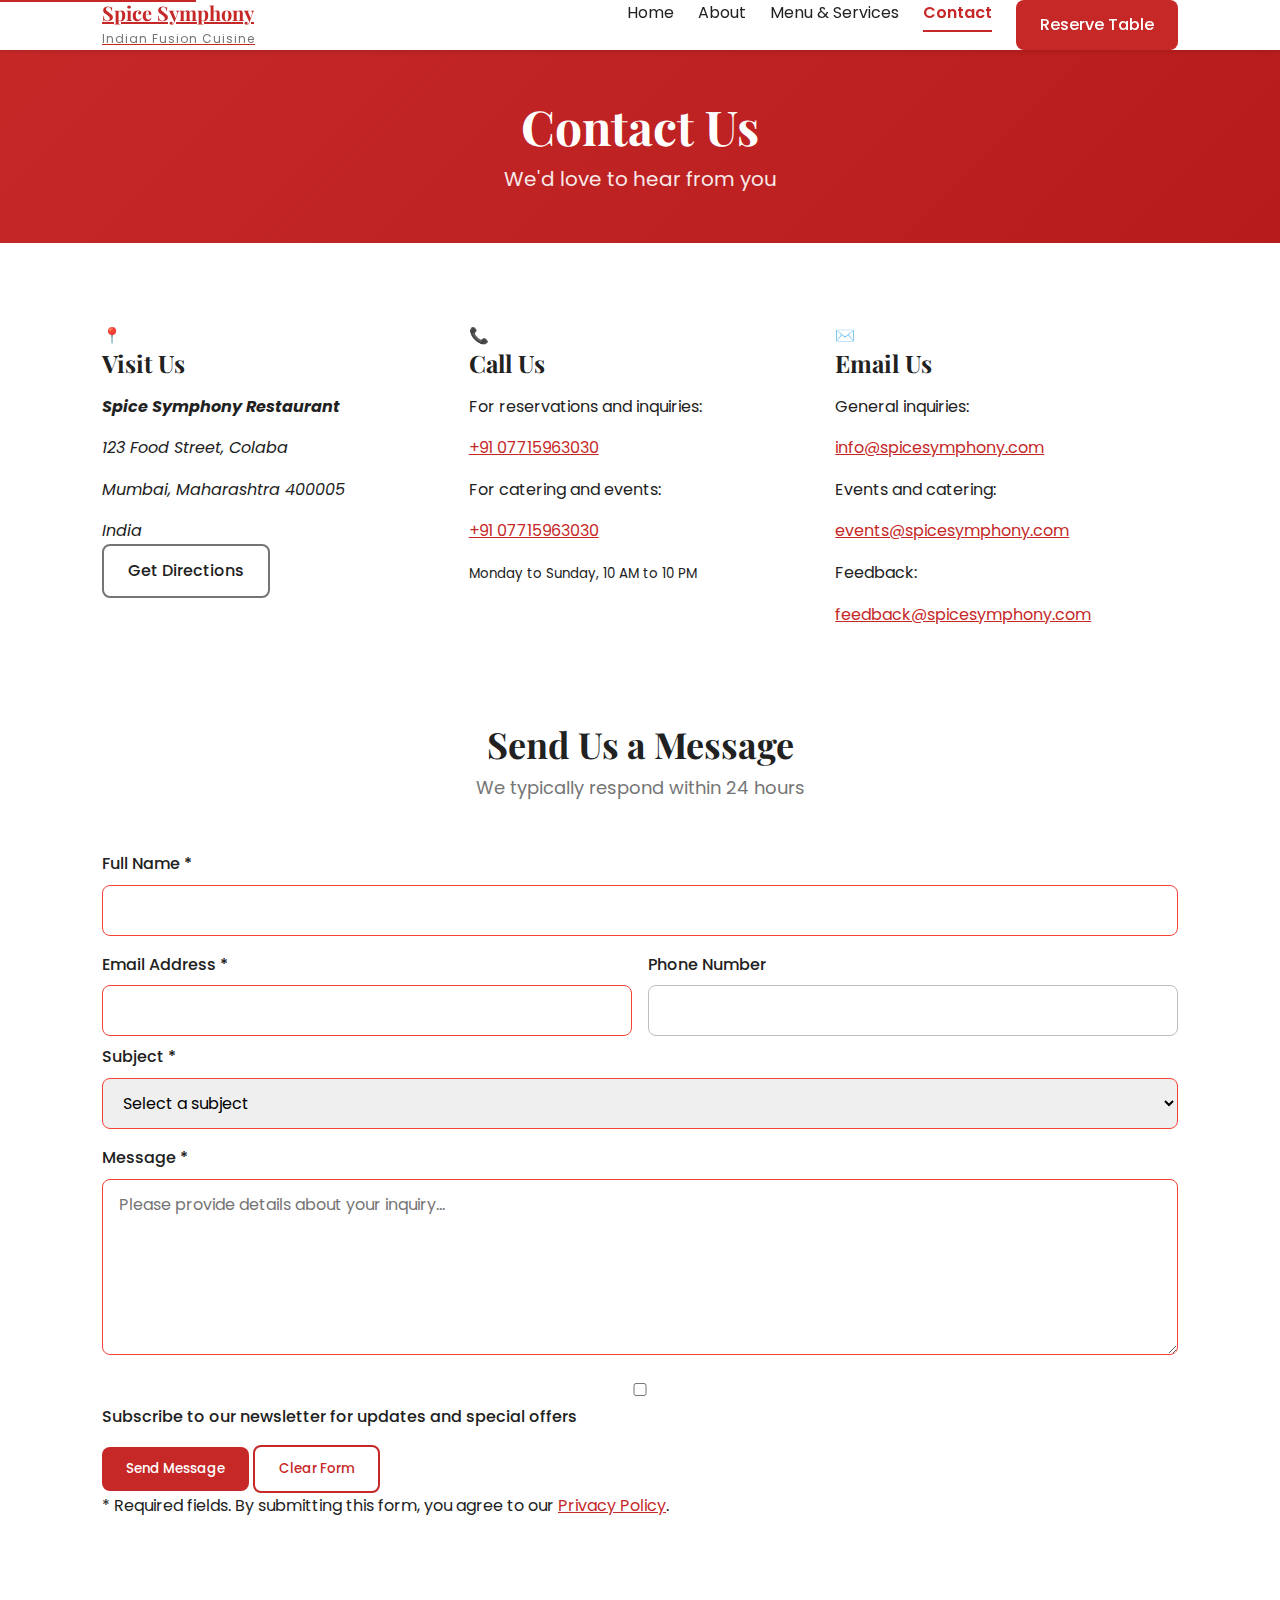
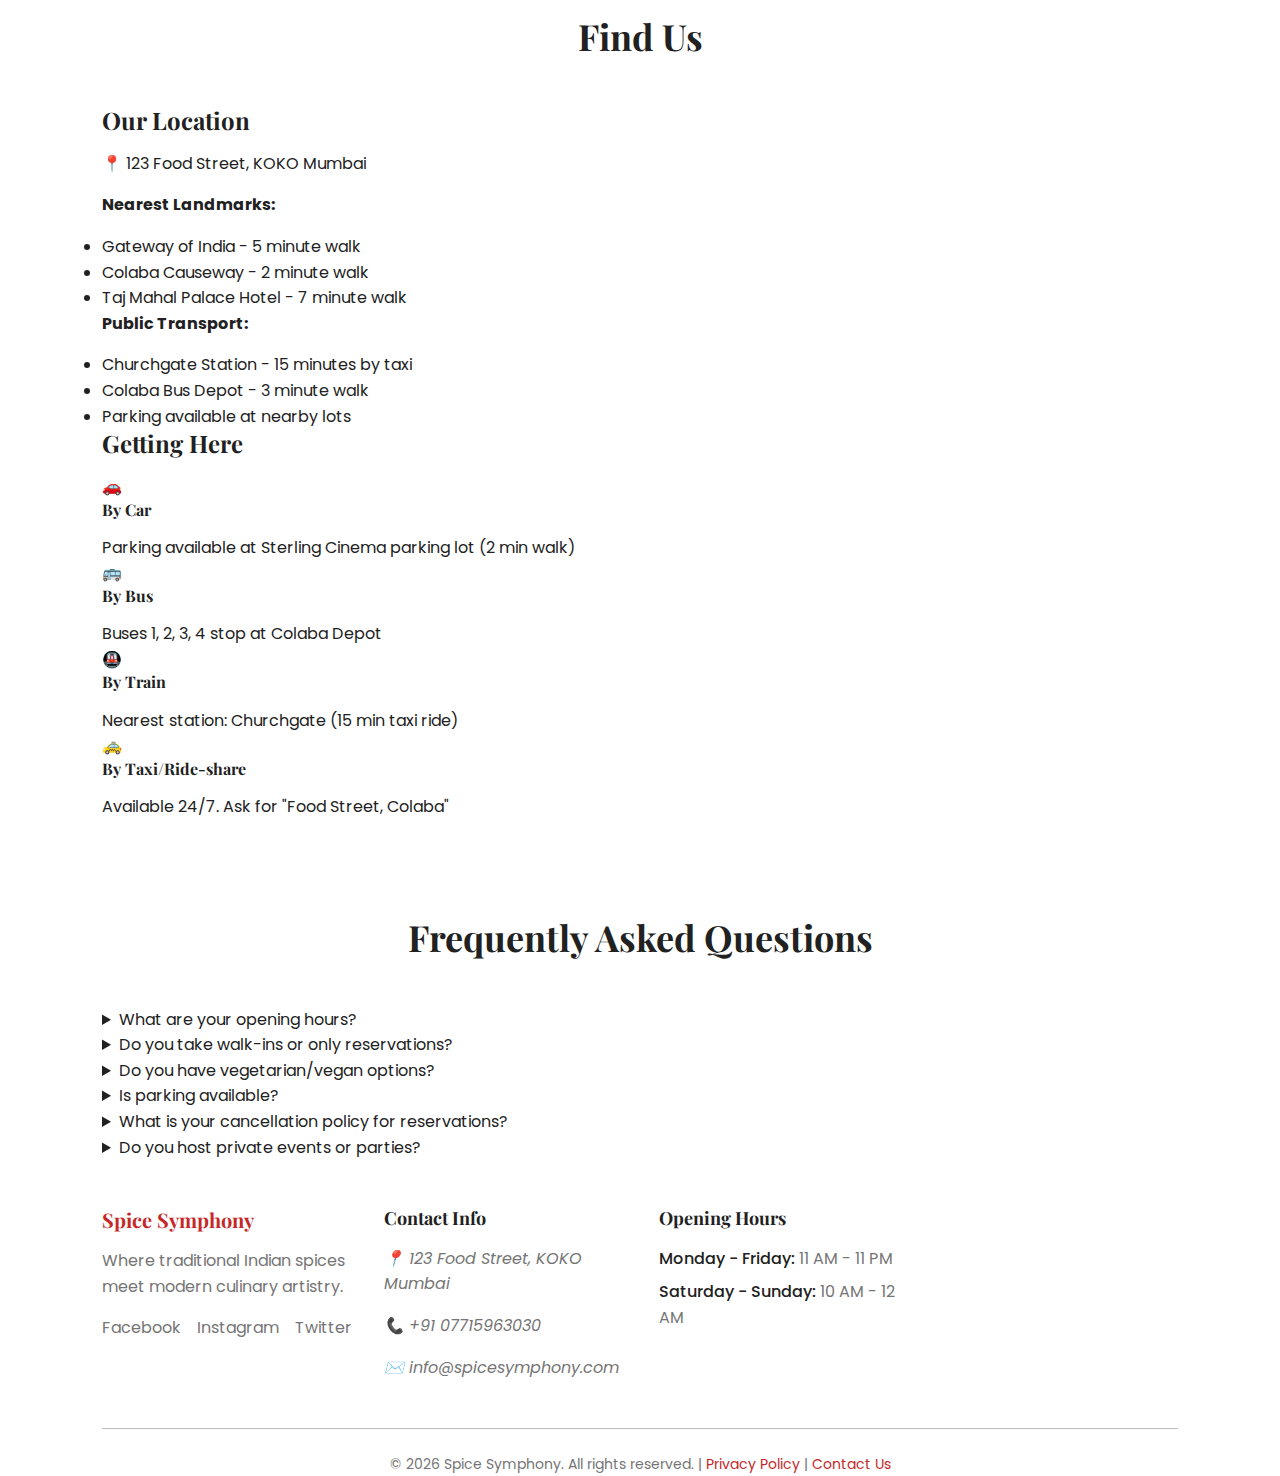
<file: business-website/contact.html>
<!DOCTYPE html>
<html lang="en">
<head>
    <meta charset="UTF-8">
    <meta name="viewport" content="width=device-width, initial-scale=1.0">
    <title>Contact Us | Spice Symphony</title>
    <meta name="description" content="Get in touch with Spice Symphony for reservations, catering inquiries, and feedback">
    <link rel="stylesheet" href="css/style.css">
    <link rel="preconnect" href="https://fonts.googleapis.com">
    <link rel="preconnect" href="https://fonts.gstatic.com" crossorigin>
    <link href="https://fonts.googleapis.com/css2?family=Poppins:wght@300;400;500;600;700&family=Playfair+Display:wght@400;500;600&display=swap" rel="stylesheet">
    <link rel="icon" type="image/x-icon" href="images/favicon.ico">
</head>
<body> 
    <a href="#main-content" class="skip-to-content">Skip to main content</a>

    <header class="main-header">
        <div class="container">
            <div class="logo">
                <a href="index.html" aria-label="Spice Symphony Home">
                    <h1>Spice Symphony</h1>
                    <p class="tagline">Indian Fusion Cuisine</p>
                </a>
            </div>

            <nav class="main-nav" aria-label="Main Navigation">
                <button class="menu-toggle" aria-label="Toggle menu" aria-expanded="false">
                    <span class="hamburger"></span>
                </button>
                
                <ul class="nav-list">
                    <li><a href="index.html" class="nav-link">Home</a></li>
                    <li><a href="about.html" class="nav-link">About</a></li>
                    <li><a href="services.html" class="nav-link">Menu & Services</a></li>
                    <li><a href="contact.html" class="nav-link active" aria-current="page">Contact</a></li>
                    <li><a href="index.html#reservation" class="btn btn-primary nav-cta">Reserve Table</a></li>
                </ul>
            </nav>
        </div>
    </header>

    <main id="main-content" class="main-content">
        <!-- Contact Hero -->
        <section class="page-hero" aria-labelledby="page-hero-heading">
            <div class="container">
                <h1 id="page-hero-heading">Contact Us</h1>
                <p class="hero-subtitle">We'd love to hear from you</p>
            </div>
        </section>

        <!-- Contact Information -->
        <section class="contact-info-section" aria-labelledby="contact-info-heading">
            <div class="container">
                <div class="contact-grid">
                    <div class="contact-card">
                        <div class="contact-icon">📍</div>
                        <h3>Visit Us</h3>
                        <address>
                            <p><strong>Spice Symphony Restaurant</strong></p>
                            <p>123 Food Street, Colaba</p>
                            <p>Mumbai, Maharashtra 400005</p>
                            <p>India</p>
                        </address>
                        <a href="https://maps.app.goo.gl/3gCr2s21GwPVmRET9" target="_blank" class="btn btn-outline" rel="noopener">Get Directions</a>
                    </div>
                    
                    <div class="contact-card">
                        <div class="contact-icon">📞</div>
                        <h3>Call Us</h3>
                        <p>For reservations and inquiries:</p>
                        <p><a href="tel:07715963030" class="phone-link">+91 07715963030</a></p>
                        <p>For catering and events:</p>
                        <p><a href="tel:07715963030" class="phone-link">+91 07715963030</a></p>
                        <p><small>Monday to Sunday, 10 AM to 10 PM</small></p>
                    </div>
                    
                    <div class="contact-card">
                        <div class="contact-icon">✉️</div>
                        <h3>Email Us</h3>
                        <p>General inquiries:</p>
                        <p><a href="mailto:info@spicesymphony.com" class="email-link">info@spicesymphony.com</a></p>
                        <p>Events and catering:</p>
                        <p><a href="mailto:events@spicesymphony.com" class="email-link">events@spicesymphony.com</a></p>
                        <p>Feedback:</p>
                        <p><a href="mailto:feedback@spicesymphony.com" class="email-link">feedback@spicesymphony.com</a></p>
                    </div>
                </div>
            </div>
        </section>

        <!-- Contact Form -->
        <section class="contact-form-section" aria-labelledby="contact-form-heading">
            <div class="container">
                <div class="form-container">
                    <header class="section-header">
                        <h2 id="contact-form-heading">Send Us a Message</h2>
                        <p class="section-subtitle">We typically respond within 24 hours</p>
                    </header>
                    
                    <form id="contactForm" class="contact-form" aria-labelledby="contact-form-heading">
                        <div class="form-group">
                            <label for="contact-name">Full Name *</label>
                            <input type="text" id="contact-name" name="name" required aria-required="true">
                            <span class="error-message" id="contactNameError"></span>
                        </div>
                        
                        <div class="form-row">
                            <div class="form-group">
                                <label for="contact-email">Email Address *</label>
                                <input type="email" id="contact-email" name="email" required aria-required="true">
                                <span class="error-message" id="contactEmailError"></span>
                            </div>
                            
                            <div class="form-group">
                                <label for="contact-phone">Phone Number</label>
                                <input type="tel" id="contact-phone" name="phone">
                            </div>
                        </div>
                        
                        <div class="form-group">
                            <label for="subject">Subject *</label>
                            <select id="subject" name="subject" required aria-required="true">
                                <option value="">Select a subject</option>
                                <option value="reservation">Table Reservation</option>
                                <option value="catering">Catering Inquiry</option>
                                <option value="events">Private Events</option>
                                <option value="feedback">Feedback/Suggestion</option>
                                <option value="partnership">Business Partnership</option>
                                <option value="careers">Career Opportunities</option>
                                <option value="other">Other</option>
                            </select>
                            <span class="error-message" id="subjectError"></span>
                        </div>
                        
                        <div class="form-group">
                            <label for="contact-message">Message *</label>
                            <textarea id="contact-message" name="message" rows="6" required aria-required="true" placeholder="Please provide details about your inquiry..."></textarea>
                            <span class="error-message" id="contactMessageError"></span>
                        </div>
                        
                        <div class="form-group checkbox-group">
                            <input type="checkbox" id="newsletter" name="newsletter">
                            <label for="newsletter">Subscribe to our newsletter for updates and special offers</label>
                        </div>
                        
                        <div class="form-actions">
                            <button type="submit" class="btn btn-primary">Send Message</button>
                            <button type="reset" class="btn btn-secondary">Clear Form</button>
                        </div>
                        
                        <p class="form-note">* Required fields. By submitting this form, you agree to our <a href="#">Privacy Policy</a>.</p>
                    </form>
                </div>
            </div>
        </section>

        <!-- Map Section -->
        <section class="map-section" aria-labelledby="map-heading">
            <div class="container">
                <header class="section-header">
                    <h2 id="map-heading">Find Us</h2>
                </header>
                
                <div class="map-container">
                    <!-- Embedded Google Map -->
                    <div class="map-placeholder" role="img" aria-label="Map showing Spice Symphony location at 123 Food Street, Mumbai">
                        <div class="map-fallback">
                            <h3>Our Location</h3>
                            <p>📍 123 Food Street, KOKO Mumbai</p>
                            <p><strong>Nearest Landmarks:</strong></p>
                            <ul>
                                <li>Gateway of India - 5 minute walk</li>
                                <li>Colaba Causeway - 2 minute walk</li>
                                <li>Taj Mahal Palace Hotel - 7 minute walk</li>
                            </ul>
                            <p><strong>Public Transport:</strong></p>
                            <ul>
                                <li>Churchgate Station - 15 minutes by taxi</li>
                                <li>Colaba Bus Depot - 3 minute walk</li>
                                <li>Parking available at nearby lots</li>
                            </ul>
                        </div>
                    </div>
                    
                    <div class="transport-info">
                        <h3>Getting Here</h3>
                        <div class="transport-grid">
                            <div class="transport-option">
                                <div class="transport-icon">🚗</div>
                                <h4>By Car</h4>
                                <p>Parking available at Sterling Cinema parking lot (2 min walk)</p>
                            </div>
                            
                            <div class="transport-option">
                                <div class="transport-icon">🚌</div>
                                <h4>By Bus</h4>
                                <p>Buses 1, 2, 3, 4 stop at Colaba Depot</p>
                            </div>
                            
                            <div class="transport-option">
                                <div class="transport-icon">🚇</div>
                                <h4>By Train</h4>
                                <p>Nearest station: Churchgate (15 min taxi ride)</p>
                            </div>
                            
                            <div class="transport-option">
                                <div class="transport-icon">🚕</div>
                                <h4>By Taxi/Ride-share</h4>
                                <p>Available 24/7. Ask for "Food Street, Colaba"</p>
                            </div>
                        </div>
                    </div>
                </div>
            </div>
        </section>

        <!-- FAQ Section -->
        <section class="faq-section" aria-labelledby="faq-heading">
            <div class="container">
                <header class="section-header">
                    <h2 id="faq-heading">Frequently Asked Questions</h2>
                </header>
                
                <div class="faq-grid">
                    <details class="faq-item">
                        <summary>What are your opening hours?</summary>
                        <div class="faq-content">
                            <p>We are open:</p>
                            <ul>
                                <li><strong>Monday - Friday:</strong> 11:00 AM to 11:00 PM</li>
                                <li><strong>Saturday - Sunday:</strong> 10:00 AM to 12:00 AM</li>
                                <li><strong>Public Holidays:</strong> 12:00 PM to 11:00 PM</li>
                            </ul>
                            <p>Last orders are taken 30 minutes before closing.</p>
                        </div>
                    </details>
                    
                    <details class="faq-item">
                        <summary>Do you take walk-ins or only reservations?</summary>
                        <div class="faq-content">
                            <p>We welcome both walk-ins and reservations. However, we recommend making a reservation, especially:</p>
                            <ul>
                                <li>On weekends</li>
                                <li>During holiday seasons</li>
                                <li>For groups of 6 or more</li>
                                <li>For dinner service (7 PM - 9 PM peak hours)</li>
                            </ul>
                            <p>You can make a reservation through our website, by phone, or using our mobile app.</p>
                        </div>
                    </details>
                    
                    <details class="faq-item">
                        <summary>Do you have vegetarian/vegan options?</summary>
                        <div class="faq-content">
                            <p>Yes, we have an extensive vegetarian menu with over 40 options. We also have vegan dishes marked clearly on our menu. Our kitchen has separate preparation areas for vegetarian dishes.</p>
                            <p>Please inform your server about any dietary restrictions, and our chefs will be happy to accommodate your needs.</p>
                        </div>
                    </details>
                    
                    <details class="faq-item">
                        <summary>Is parking available?</summary>
                        <div class="faq-content">
                            <p>While we don't have dedicated parking, there are several parking options nearby:</p>
                            <ul>
                                <li><strong>Sterling Cinema Parking:</strong> 2-minute walk (rates: ₹50/hour)</li>
                                <li><strong>Colaba Public Parking:</strong> 5-minute walk (rates: ₹30/hour)</li>
                                <li><strong>Valet Service:</strong> Available on weekends for ₹200 (5 PM onwards)</li>
                            </ul>
                            <p>We recommend using public transport or ride-sharing services during peak hours.</p>
                        </div>
                    </details>
                    
                    <details class="faq-item">
                        <summary>What is your cancellation policy for reservations?</summary>
                        <div class="faq-content">
                            <p>Our cancellation policy is as follows:</p>
                            <ul>
                                <li><strong>More than 24 hours notice:</strong> Free cancellation</li>
                                <li><strong>4-24 hours notice:</strong> ₹500 cancellation fee per table</li>
                                <li><strong>Less than 4 hours or no-show:</strong> ₹1000 cancellation fee per table</li>
                                <li><strong>Large groups (8+ people):</strong> 48-hour notice required for free cancellation</li>
                            </ul>
                            <p>You can cancel or modify your reservation by calling us or through your confirmation email.</p>
                        </div>
                    </details>
                    
                    <details class="faq-item">
                        <summary>Do you host private events or parties?</summary>
                        <div class="faq-content">
                            <p>Yes, we have a beautiful private dining room that can accommodate up to 30 guests. We also offer full restaurant buyouts for larger events.</p>
                            <p>Our events team can help with:</p>
                            <ul>
                                <li>Customized menus</li>
                                <li>Decorations and themes</li>
                                <li>Audio-visual equipment</li>
                                <li>Special dietary requirements</li>
                            </ul>
                            <p>Please contact our events team at <a href="mailto:events@spicesymphony.com">events@spicesymphony.com</a> for inquiries and availability.</p>
                        </div>
                    </details>
                </div>
            </div>
        </section>
    </main>

    <footer class="main-footer">
        <!-- Same footer structure -->
        <div class="container">
            <div class="footer-grid">
                <div class="footer-col">
                    <h3>Spice Symphony</h3>
                    <p>Where traditional Indian spices meet modern culinary artistry.</p>
                    <div class="social-links">
                        <a href="#" aria-label="Follow us on Facebook">Facebook</a>
                        <a href="#" aria-label="Follow us on Instagram">Instagram</a>
                        <a href="#" aria-label="Follow us on Twitter">Twitter</a>
                    </div>
                </div>
                
                <div class="footer-col">
                    <h4>Contact Info</h4>
                    <address>
                        <p>📍 123 Food Street, KOKO Mumbai</p>
                        <p>📞 +91 07715963030</p>
                        <p>✉️ info@spicesymphony.com</p>
                    </address>
                </div>
                
                <div class="footer-col">
                    <h4>Opening Hours</h4>
                    <ul class="timings">
                        <li><span>Monday - Friday:</span> 11 AM - 11 PM</li>
                        <li><span>Saturday - Sunday:</span> 10 AM - 12 AM</li>
                    </ul>
                </div>
            </div>
            
            <div class="footer-bottom">
                <p>&copy; 2026 Spice Symphony. All rights reserved. | <a href="#">Privacy Policy</a> | <a href="#">Contact Us</a></p>
            </div>
        </div>
    </footer> 

    <script src="js/menu-toggle.js" defer></script>
    <script src="js/form-validation.js" defer></script>
    <script src="js/main.js" defer></script>
</body>
</html>
</file>
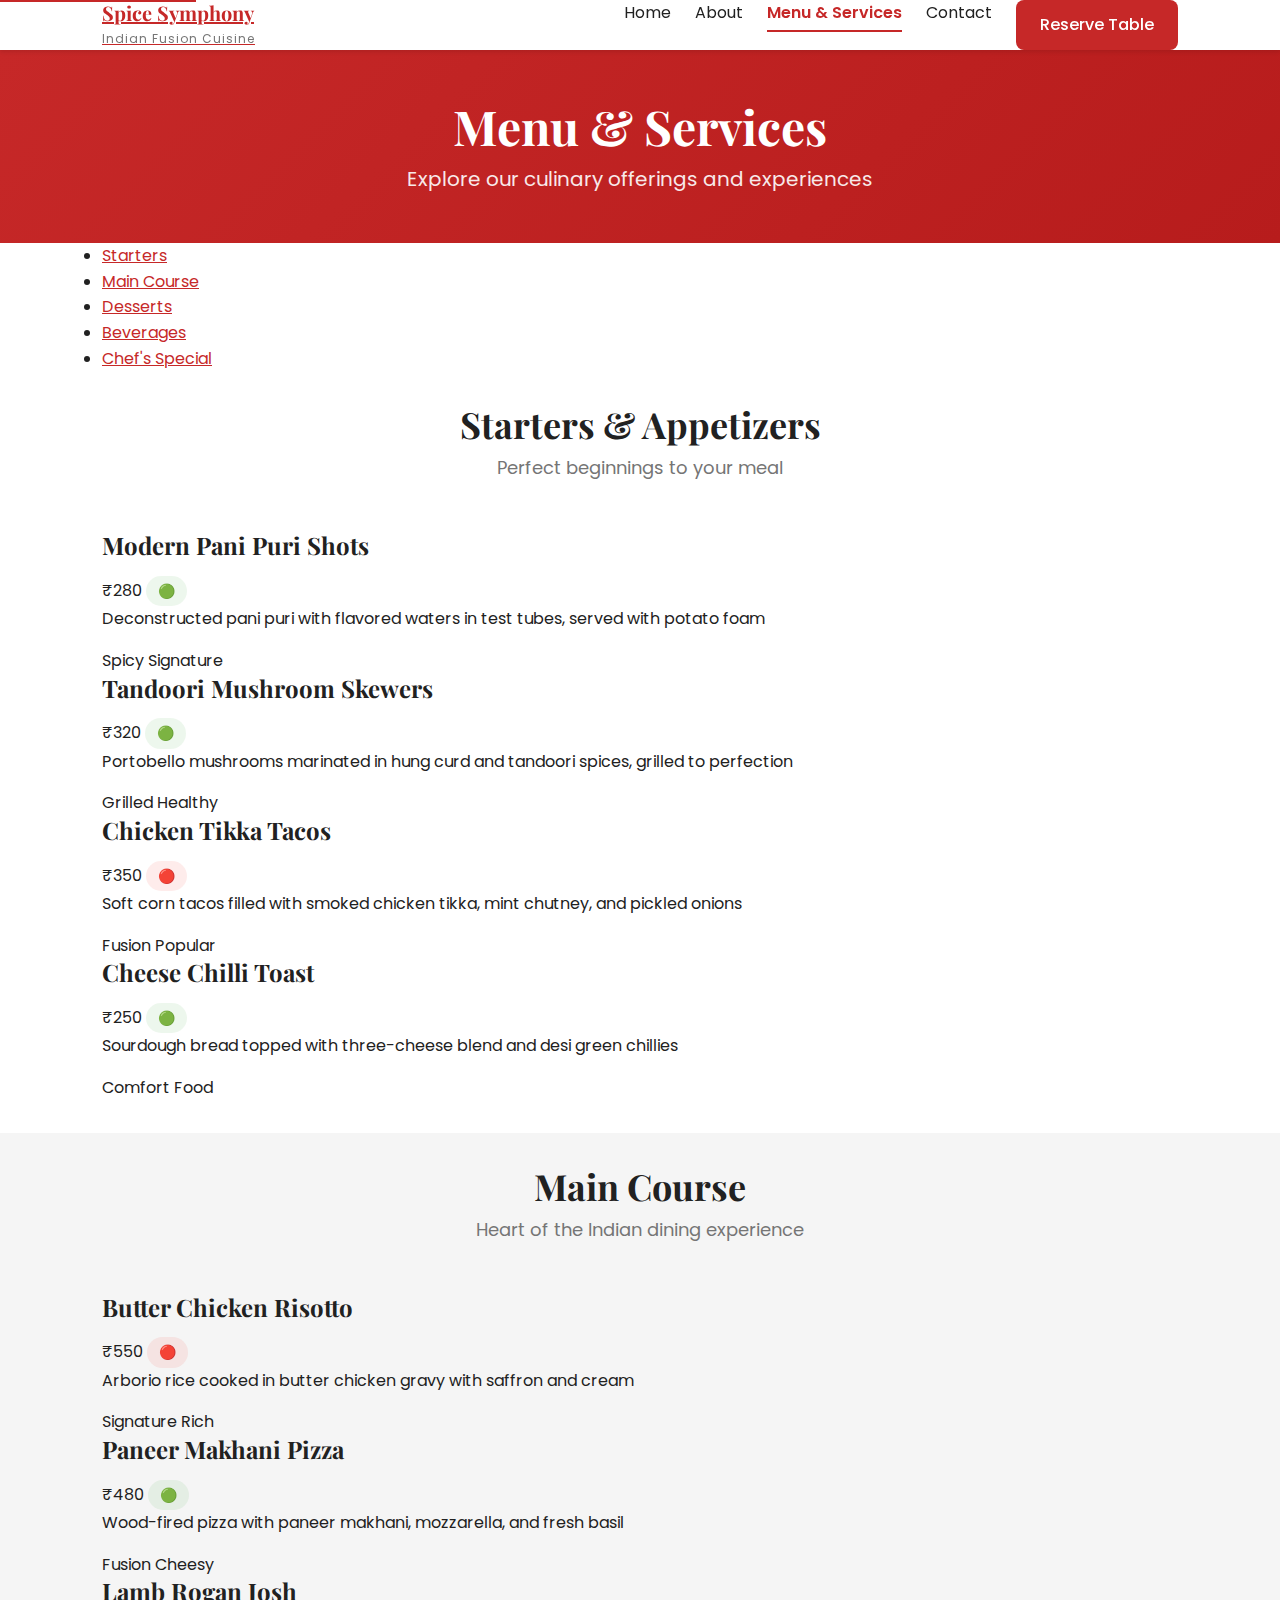
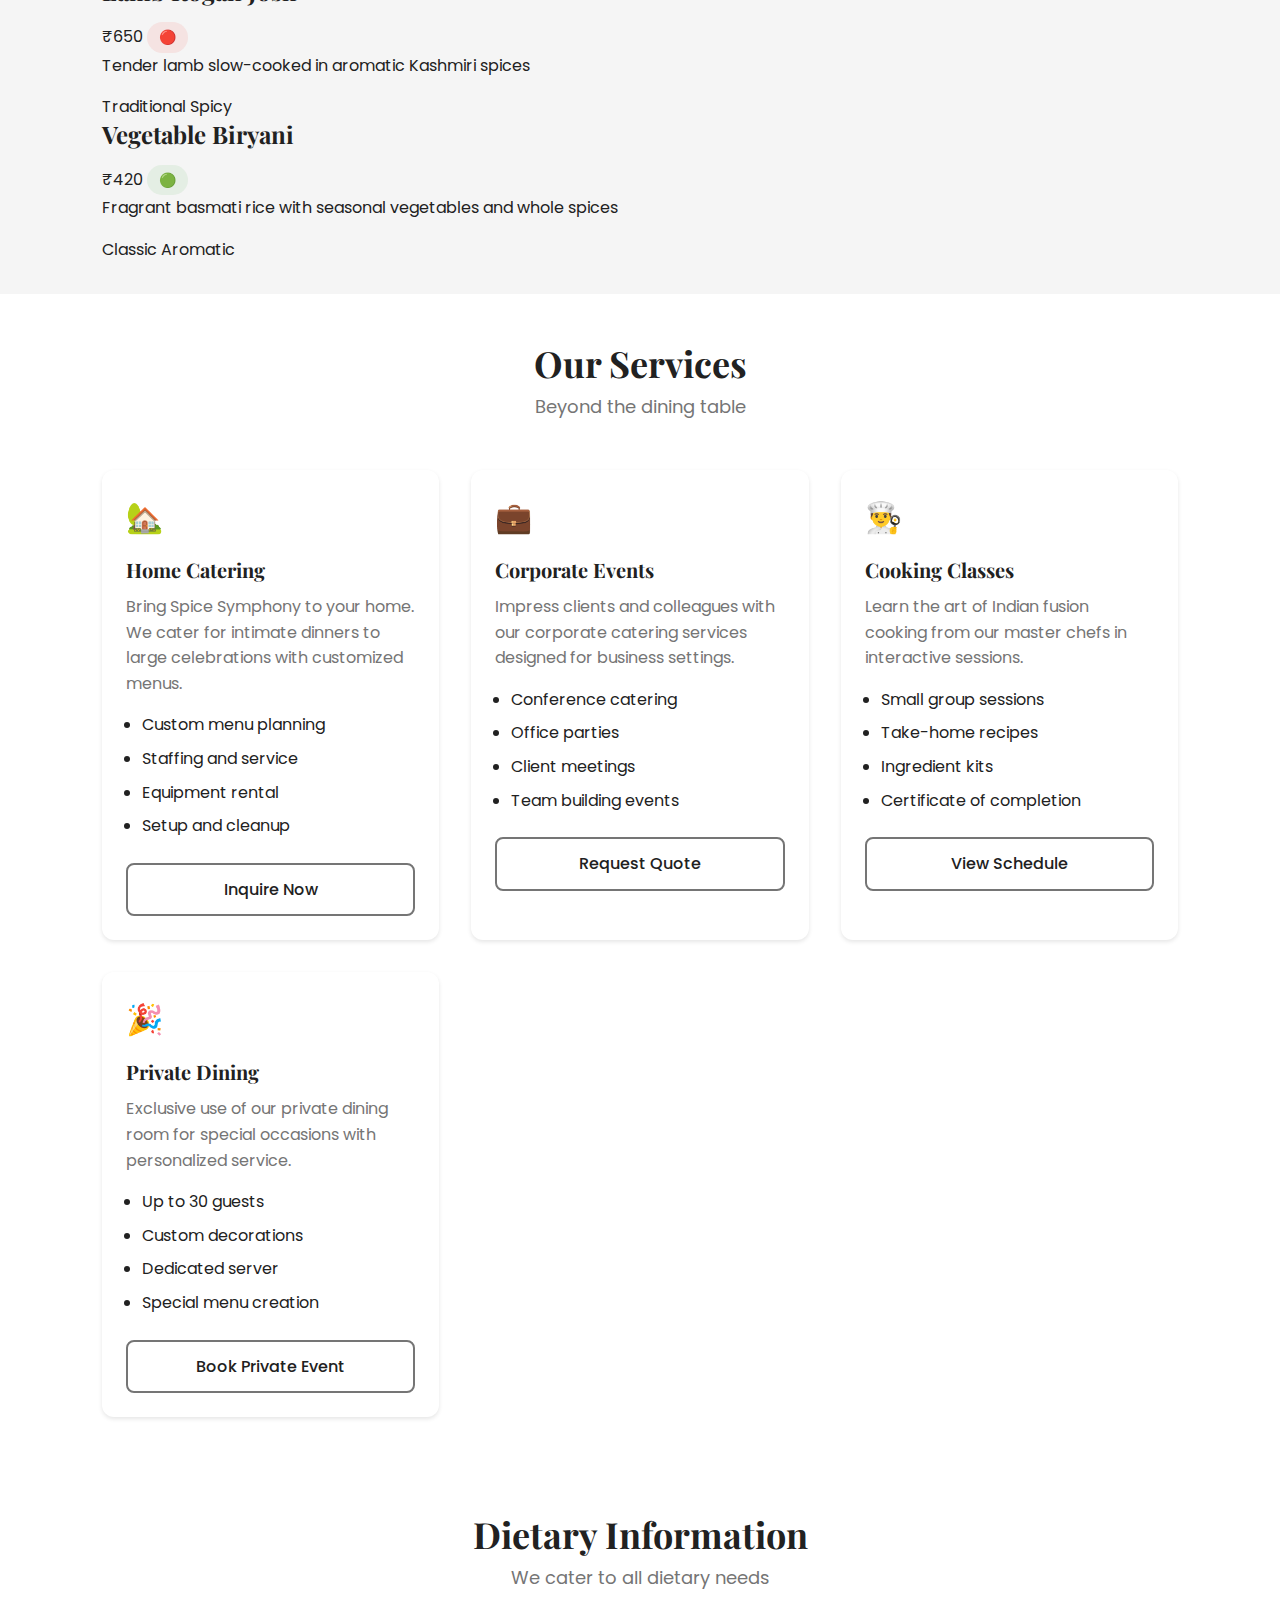
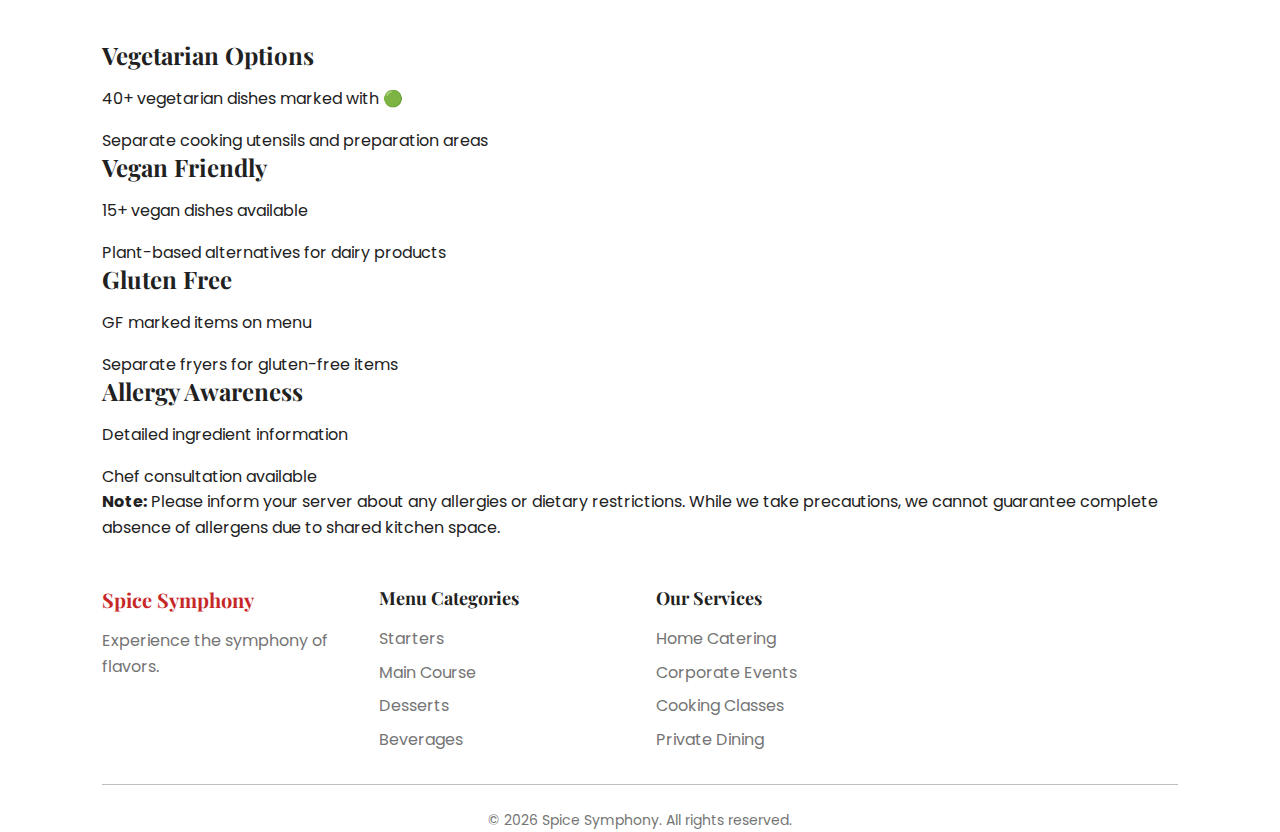
<file: business-website/services.html>
<!DOCTYPE html>
<html lang="en">
<head>
    <meta charset="UTF-8">
    <meta name="viewport" content="width=device-width, initial-scale=1.0">
    <title>Menu & Services | Spice Symphony</title>
    <meta name="description" content="Explore our menu, catering services, and special dining experiences at Spice Symphony">
    <link rel="stylesheet" href="css/style.css">
    <link rel="preconnect" href="https://fonts.googleapis.com">
    <link rel="preconnect" href="https://fonts.gstatic.com" crossorigin>
    <link href="https://fonts.googleapis.com/css2?family=Poppins:wght@300;400;500;600;700&family=Playfair+Display:wght@400;500;600&display=swap" rel="stylesheet">
    <link rel="icon" type="image/x-icon" href="images/favicon.ico">
</head> 
<body>
    <a href="#main-content" class="skip-to-content">Skip to main content</a>

    <header class="main-header">
        <div class="container">
            <div class="logo">
                <a href="index.html" aria-label="Spice Symphony Home">
                    <h1>Spice Symphony</h1>
                    <p class="tagline">Indian Fusion Cuisine</p>
                </a>
            </div>

            <nav class="main-nav" aria-label="Main Navigation">
                <button class="menu-toggle" aria-label="Toggle menu" aria-expanded="false">
                    <span class="hamburger"></span>
                </button>
                
                <ul class="nav-list">
                    <li><a href="index.html" class="nav-link">Home</a></li>
                    <li><a href="about.html" class="nav-link">About</a></li>
                    <li><a href="services.html" class="nav-link active" aria-current="page">Menu & Services</a></li>
                    <li><a href="contact.html" class="nav-link">Contact</a></li>
                    <li><a href="index.html#reservation" class="btn btn-primary nav-cta">Reserve Table</a></li>
                </ul>
            </nav>
        </div>
    </header>

    <main id="main-content" class="main-content">
        <!-- Services Hero -->
        <section class="page-hero" aria-labelledby="page-hero-heading">
            <div class="container">
                <h1 id="page-hero-heading">Menu & Services</h1>
                <p class="hero-subtitle">Explore our culinary offerings and experiences</p>
            </div>
        </section>

        <!-- Menu Navigation -->
        <nav class="menu-categories" aria-label="Menu Categories">
            <div class="container">
                <ul class="category-list">
                    <li><a href="#starters" class="category-link">Starters</a></li>
                    <li><a href="#mains" class="category-link">Main Course</a></li>
                    <li><a href="#desserts" class="category-link">Desserts</a></li>
                    <li><a href="#beverages" class="category-link">Beverages</a></li>
                    <li><a href="#chefs-special" class="category-link">Chef's Special</a></li>
                </ul>
            </div>
        </nav>

        <!-- Starters Section -->
        <section id="starters" class="menu-section" aria-labelledby="starters-heading">
            <div class="container">
                <header class="section-header">
                    <h2 id="starters-heading">Starters & Appetizers</h2>
                    <p class="section-subtitle">Perfect beginnings to your meal</p>
                </header>
                
                <div class="menu-grid">
                    <article class="menu-item">
                        <div class="menu-item-header">
                            <h3>Modern Pani Puri Shots</h3>
                            <span class="item-price">₹280</span>
                            <span class="veg-indicator" aria-label="Vegetarian">🟢</span>
                        </div>
                        <p class="item-description">Deconstructed pani puri with flavored waters in test tubes, served with potato foam</p>
                        <div class="item-tags">
                            <span class="tag">Spicy</span>
                            <span class="tag">Signature</span>
                        </div>
                    </article>
                    
                    <article class="menu-item">
                        <div class="menu-item-header">
                            <h3>Tandoori Mushroom Skewers</h3>
                            <span class="item-price">₹320</span>
                            <span class="veg-indicator" aria-label="Vegetarian">🟢</span>
                        </div>
                        <p class="item-description">Portobello mushrooms marinated in hung curd and tandoori spices, grilled to perfection</p>
                        <div class="item-tags">
                            <span class="tag">Grilled</span>
                            <span class="tag">Healthy</span>
                        </div>
                    </article>
                    
                    <article class="menu-item">
                        <div class="menu-item-header">
                            <h3>Chicken Tikka Tacos</h3>
                            <span class="item-price">₹350</span>
                            <span class="non-veg-indicator" aria-label="Non-vegetarian">🔴</span>
                        </div>
                        <p class="item-description">Soft corn tacos filled with smoked chicken tikka, mint chutney, and pickled onions</p>
                        <div class="item-tags">
                            <span class="tag">Fusion</span>
                            <span class="tag">Popular</span>
                        </div>
                    </article>
                    
                    <article class="menu-item">
                        <div class="menu-item-header">
                            <h3>Cheese Chilli Toast</h3>
                            <span class="item-price">₹250</span>
                            <span class="veg-indicator" aria-label="Vegetarian">🟢</span>
                        </div>
                        <p class="item-description">Sourdough bread topped with three-cheese blend and desi green chillies</p>
                        <div class="item-tags">
                            <span class="tag">Comfort Food</span>
                        </div>
                    </article>
                </div>
            </div>
        </section>

        <!-- Main Course -->
        <section id="mains" class="menu-section" aria-labelledby="mains-heading">
            <div class="container">
                <header class="section-header">
                    <h2 id="mains-heading">Main Course</h2>
                    <p class="section-subtitle">Heart of the Indian dining experience</p>
                </header>
                
                <div class="menu-grid">
                    <article class="menu-item">
                        <div class="menu-item-header">
                            <h3>Butter Chicken Risotto</h3>
                            <span class="item-price">₹550</span>
                            <span class="non-veg-indicator" aria-label="Non-vegetarian">🔴</span>
                        </div>
                        <p class="item-description">Arborio rice cooked in butter chicken gravy with saffron and cream</p>
                        <div class="item-tags">
                            <span class="tag">Signature</span>
                            <span class="tag">Rich</span>
                        </div>
                    </article>
                    
                    <article class="menu-item">
                        <div class="menu-item-header">
                            <h3>Paneer Makhani Pizza</h3>
                            <span class="item-price">₹480</span>
                            <span class="veg-indicator" aria-label="Vegetarian">🟢</span>
                        </div>
                        <p class="item-description">Wood-fired pizza with paneer makhani, mozzarella, and fresh basil</p>
                        <div class="item-tags">
                            <span class="tag">Fusion</span>
                            <span class="tag">Cheesy</span>
                        </div>
                    </article>
                    
                    <article class="menu-item">
                        <div class="menu-item-header">
                            <h3>Lamb Rogan Josh</h3>
                            <span class="item-price">₹650</span>
                            <span class="non-veg-indicator" aria-label="Non-vegetarian">🔴</span>
                        </div>
                        <p class="item-description">Tender lamb slow-cooked in aromatic Kashmiri spices</p>
                        <div class="item-tags">
                            <span class="tag">Traditional</span>
                            <span class="tag">Spicy</span>
                        </div>
                    </article>
                    
                    <article class="menu-item">
                        <div class="menu-item-header">
                            <h3>Vegetable Biryani</h3>
                            <span class="item-price">₹420</span>
                            <span class="veg-indicator" aria-label="Vegetarian">🟢</span>
                        </div>
                        <p class="item-description">Fragrant basmati rice with seasonal vegetables and whole spices</p>
                        <div class="item-tags">
                            <span class="tag">Classic</span>
                            <span class="tag">Aromatic</span>
                        </div>
                    </article>
                </div>
            </div>
        </section>

        <!-- Services Section -->
        <section class="services-offered" aria-labelledby="services-heading">
            <div class="container">
                <header class="section-header">
                    <h2 id="services-heading">Our Services</h2>
                    <p class="section-subtitle">Beyond the dining table</p>
                </header>
                
                <div class="services-grid">
                    <article class="service-card">
                        <div class="service-icon">🏡</div>
                        <h3>Home Catering</h3>
                        <p>Bring Spice Symphony to your home. We cater for intimate dinners to large celebrations with customized menus.</p>
                        <ul class="service-features">
                            <li>Custom menu planning</li>
                            <li>Staffing and service</li>
                            <li>Equipment rental</li>
                            <li>Setup and cleanup</li>
                        </ul>
                        <a href="contact.html#catering" class="btn btn-outline">Inquire Now</a>
                    </article>
                    
                    <article class="service-card">
                        <div class="service-icon">💼</div>
                        <h3>Corporate Events</h3>
                        <p>Impress clients and colleagues with our corporate catering services designed for business settings.</p>
                        <ul class="service-features">
                            <li>Conference catering</li>
                            <li>Office parties</li>
                            <li>Client meetings</li>
                            <li>Team building events</li>
                        </ul>
                        <a href="contact.html#corporate" class="btn btn-outline">Request Quote</a>
                    </article>
                    
                    <article class="service-card">
                        <div class="service-icon">👨‍🍳</div>
                        <h3>Cooking Classes</h3>
                        <p>Learn the art of Indian fusion cooking from our master chefs in interactive sessions.</p>
                        <ul class="service-features">
                            <li>Small group sessions</li>
                            <li>Take-home recipes</li>
                            <li>Ingredient kits</li>
                            <li>Certificate of completion</li>
                        </ul>
                        <a href="contact.html#classes" class="btn btn-outline">View Schedule</a>
                    </article>
                    
                    <article class="service-card">
                        <div class="service-icon">🎉</div>
                        <h3>Private Dining</h3>
                        <p>Exclusive use of our private dining room for special occasions with personalized service.</p>
                        <ul class="service-features">
                            <li>Up to 30 guests</li>
                            <li>Custom decorations</li>
                            <li>Dedicated server</li>
                            <li>Special menu creation</li>
                        </ul>
                        <a href="index.html#reservation" class="btn btn-outline">Book Private Event</a>
                    </article>
                </div>
            </div>
        </section>

        <!-- Dietary Information -->
        <section class="dietary-info" aria-labelledby="dietary-heading">
            <div class="container">
                <header class="section-header">
                    <h2 id="dietary-heading">Dietary Information</h2>
                    <p class="section-subtitle">We cater to all dietary needs</p>
                </header>
                
                <div class="dietary-grid">
                    <div class="dietary-card">
                        <h3>Vegetarian Options</h3>
                        <p>40+ vegetarian dishes marked with 🟢</p>
                        <p>Separate cooking utensils and preparation areas</p>
                    </div>
                    
                    <div class="dietary-card">
                        <h3>Vegan Friendly</h3>
                        <p>15+ vegan dishes available</p>
                        <p>Plant-based alternatives for dairy products</p>
                    </div>
                    
                    <div class="dietary-card">
                        <h3>Gluten Free</h3>
                        <p>GF marked items on menu</p>
                        <p>Separate fryers for gluten-free items</p>
                    </div>
                    
                    <div class="dietary-card">
                        <h3>Allergy Awareness</h3>
                        <p>Detailed ingredient information</p>
                        <p>Chef consultation available</p>
                    </div>
                </div>
                
                <div class="notice">
                    <p><strong>Note:</strong> Please inform your server about any allergies or dietary restrictions. While we take precautions, we cannot guarantee complete absence of allergens due to shared kitchen space.</p>
                </div>
            </div>
        </section>
    </main>

    <footer class="main-footer">
        <!-- Same footer structure -->
        <div class="container">
            <div class="footer-grid">
                <div class="footer-col">
                    <h3>Spice Symphony</h3>
                    <p>Experience the symphony of flavors.</p>
                </div>
                
                <div class="footer-col">
                    <h4>Menu Categories</h4>
                    <ul class="footer-links">
                        <li><a href="#starters">Starters</a></li>
                        <li><a href="#mains">Main Course</a></li>
                        <li><a href="#desserts">Desserts</a></li>
                        <li><a href="#beverages">Beverages</a></li>
                    </ul>
                </div>
                
                <div class="footer-col">
                    <h4>Our Services</h4>
                    <ul class="footer-links">
                        <li><a href="#catering">Home Catering</a></li>
                        <li><a href="#corporate">Corporate Events</a></li>
                        <li><a href="#classes">Cooking Classes</a></li>
                        <li><a href="#private-dining">Private Dining</a></li>
                    </ul>
                </div>
            </div>
            
            <div class="footer-bottom">
                <p>&copy; 2026 Spice Symphony. All rights reserved.</p>
            </div>
        </div>
    </footer>

    <script src="js/menu-toggle.js" defer></script>
    <script src="js/main.js" defer></script>
</body>
</html>
</file>
<file: business-website/css/style.css>
/* Compiled CSS - Spice Symphony Restaurant Website */

/* ============================================
   GLOBAL RESET & BASE STYLES
   ============================================ */
*,
*::before,
*::after {
  box-sizing: border-box; 
  margin: 0;
  padding: 0;
}

html {
  scroll-behavior: smooth;
  scroll-padding-top: 100px;
}

body {
  font-family: 'Poppins', sans-serif;
  line-height: 1.6;
  color: #212121;
  background-color: #ffffff;
  overflow-x: hidden;
  display: grid;
  grid-template-areas: "header" "main" "footer";
  grid-template-rows: auto 1fr auto;
  min-height: 100vh;
}

/* ============================================
   ACCESSIBILITY
   ============================================ */
.skip-to-content {
  position: absolute;
  top: -40px;
  left: 0;
  background: #c62828;
  color: #ffffff;
  padding: 0.5rem 1rem;
  text-decoration: none;
  z-index: 1070;
}

.skip-to-content:focus {
  top: 0.5rem;
}

/* ============================================
   TYPOGRAPHY
   ============================================ */
h1, h2, h3, h4, h5, h6 {
  font-family: 'Playfair Display', serif;
  line-height: 1.2;
  margin-bottom: 1rem;
}

h1 {
  font-size: 2.25rem;
}

@media (min-width: 768px) {
  h1 {
    font-size: 3rem;
  }
}

h2 {
  font-size: 1.875rem;
}

@media (min-width: 768px) {
  h2 {
    font-size: 2.25rem;
  }
}

h3 {
  font-size: 1.5rem;
}

p {
  margin-bottom: 1rem;
}

p:last-child {
  margin-bottom: 0;
}

a {
  color: #c62828;
  transition: all 0.3s ease;
}

img {
  max-width: 100%;
  height: auto;
  display: block;
}

/* ============================================
   HEADER
   ============================================ */
.main-header {
  grid-area: header;
  position: sticky;
  top: 0;
  background-color: #ffffff;
  box-shadow: 0 2px 4px rgba(0, 0, 0, 0.1);
  z-index: 1020;
}

.main-header .container {
  width: 100%;
  max-width: 1140px;
  margin: 0 auto;
  padding: 0 1rem;
  display: flex;
  justify-content: space-between;
  align-items: center;
  padding-top: 1rem;
  padding-bottom: 1rem;
}

@media (min-width: 768px) {
  .main-header .container {
    padding: 0 1.5rem;
  }
}

@media (min-width: 992px) {
  .main-header .container {
    padding: 0 2rem;
  }
}

.main-header .logo h1 {
  margin: 0;
  font-size: 1.25rem;
  color: #c62828;
  font-family: 'Playfair Display', serif;
}

.main-header .logo .tagline {
  margin: 0.25rem 0 0;
  font-size: 0.75rem;
  color: #757575;
  letter-spacing: 1px;
}

/* ============================================
   NAVIGATION
   ============================================ */
.main-nav .nav-list {
  display: flex;
  flex-direction: column;
  list-style: none;
  margin: 0;
  padding: 0;
  gap: 1rem;
}

@media (min-width: 768px) {
  .main-nav .nav-list {
    flex-direction: row;
    gap: 1.5rem;
  }
}

.main-nav .nav-link {
  color: #212121;
  text-decoration: none;
  padding: 0.5rem 0;
  position: relative;
  transition: all 0.3s ease;
}

.main-nav .nav-link::after {
  content: '';
  position: absolute;
  bottom: 0;
  left: 0;
  width: 0;
  height: 2px;
  background-color: #c62828;
  transition: all 0.3s ease;
}

.main-nav .nav-link:hover {
  color: #c62828;
}

.main-nav .nav-link:hover::after {
  width: 100%;
}

.main-nav .nav-link.active {
  color: #c62828;
  font-weight: 600;
}

.main-nav .nav-link.active::after {
  width: 100%;
}

.main-nav .menu-toggle {
  background: none;
  border: none;
  cursor: pointer;
  padding: 0.5rem;
}

@media (min-width: 768px) {
  .main-nav .menu-toggle {
    display: none;
  }
}

.main-nav .menu-toggle .hamburger {
  display: block;
  width: 24px;
  height: 2px;
  background-color: #212121;
  position: relative;
  transition: all 0.3s ease;
}

.main-nav .menu-toggle .hamburger::before,
.main-nav .menu-toggle .hamburger::after {
  content: '';
  position: absolute;
  width: 24px;
  height: 2px;
  background-color: #212121;
  transition: all 0.3s ease;
}

.main-nav .menu-toggle .hamburger::before {
  top: -6px;
}

.main-nav .menu-toggle .hamburger::after {
  bottom: -6px;
}

.main-nav .menu-toggle[aria-expanded="true"] .hamburger {
  background-color: transparent;
}

.main-nav .menu-toggle[aria-expanded="true"] .hamburger::before {
  transform: rotate(45deg);
  top: 0;
}

.main-nav .menu-toggle[aria-expanded="true"] .hamburger::after {
  transform: rotate(-45deg);
  bottom: 0;
}

/* Mobile Menu */
@media (max-width: 767px) {
  .main-nav .nav-list {
    position: fixed;
    top: 80px;
    left: 0;
    width: 100%;
    background-color: #ffffff;
    box-shadow: 0 4px 8px rgba(0, 0, 0, 0.12);
    padding: 1rem;
    transform: translateY(-100%);
    opacity: 0;
    visibility: hidden;
    transition: all 0.5s ease;
    z-index: 1000;
  }
  
  .main-nav .nav-list.active {
    transform: translateY(0);
    opacity: 1;
    visibility: visible;
  }
}

/* ============================================
   BUTTONS
   ============================================ */
.btn {
  display: inline-block;
  padding: 0.75rem 1.5rem;
  border: none;
  border-radius: 0.5rem;
  font-family: 'Poppins', sans-serif;
  font-weight: 500;
  text-decoration: none;
  cursor: pointer;
  transition: all 0.3s ease;
  text-align: center;
}

.btn:hover {
  transform: translateY(-2px);
  box-shadow: 0 4px 8px rgba(0, 0, 0, 0.12);
}

.btn:active {
  transform: translateY(0);
}

.btn:focus-visible {
  outline: 2px solid #c62828;
  outline-offset: 2px;
}

.btn-primary {
  background-color: #c62828;
  color: #ffffff;
}

.btn-primary:hover {
  background-color: #b71c1c;
}

.btn-secondary {
  background-color: transparent;
  color: #c62828;
  border: 2px solid #c62828;
}

.btn-secondary:hover {
  background-color: #c62828;
  color: #ffffff;
}

.btn-outline {
  background-color: transparent;
  color: #212121;
  border: 2px solid #757575;
}

.btn-outline:hover {
  border-color: #c62828;
  color: #c62828;
}

.btn-block {
  display: block;
  width: 100%;
}

/* ============================================
   HERO SECTION
   ============================================ */
.hero .container {
  display: grid;
  gap: 2rem;
}

@media (min-width: 992px) {
  .hero .container {
    grid-template-columns: 1fr 1fr;
    align-items: center;
  }
}

.hero .hero-content h1 {
  font-size: 2.25rem;
  color: #212121;
  margin-bottom: 1rem;
  line-height: 1.2;
}

@media (min-width: 768px) {
  .hero .hero-content h1 {
    font-size: 3rem;
  }
}

@media (max-width: 767px) {
  .hero .hero-content h1 {
    font-size: 1.875rem;
  }
}

.hero .hero-content .hero-subtitle {
  font-size: 1.25rem;
  color: #757575;
  margin-bottom: 1.5rem;
}

@media (max-width: 767px) {
  .hero .hero-content .hero-subtitle {
    font-size: 1.125rem;
  }
}

.hero .hero-content .hero-buttons {
  display: flex;
  flex-wrap: wrap;
  gap: 1rem;
}

.hero .hero-image img {
  width: 100%;
  height: auto;
  border-radius: 1rem;
  box-shadow: 0 8px 16px rgba(0, 0, 0, 0.15);
}

/* ============================================
   CARDS
   ============================================ */
.dish-card {
  background-color: #ffffff;
  border-radius: 0.75rem;
  box-shadow: 0 2px 4px rgba(0, 0, 0, 0.1);
  transition: all 0.3s ease;
  overflow: hidden;
  display: flex;
  flex-direction: column;
}

.dish-card:hover {
  box-shadow: 0 4px 8px rgba(0, 0, 0, 0.12);
  transform: translateY(-4px);
}

.dish-card .dish-image {
  position: relative;
}

.dish-card .dish-image::before {
  content: '';
  display: block;
  padding-top: 75%;
}

.dish-card .dish-image > * {
  position: absolute;
  top: 0;
  left: 0;
  width: 100%;
  height: 100%;
}

.dish-card .dish-image img {
  width: 100%;
  height: 100%;
  object-fit: cover;
}

.dish-card .dish-content {
  padding: 1rem;
}

.dish-card .dish-content h3 {
  margin: 0 0 0.5rem;
  font-size: 1.25rem;
  color: #212121;
}

.dish-card .dish-content p {
  color: #757575;
  margin-bottom: 1rem;
  line-height: 1.6;
}

.dish-card .dish-content .dish-price {
  font-size: 1.125rem;
  font-weight: 700;
  color: #c62828;
  margin-bottom: 0.5rem;
}

/* ============================================
   GRID LAYOUTS
   ============================================ */
.dishes-grid {
  display: grid;
  grid-template-columns: repeat(auto-fit, minmax(300px, 1fr));
  gap: 1.5rem;
  margin-top: 2rem;
}

@media (min-width: 768px) {
  .dishes-grid {
    gap: 2rem;
    margin-top: 3rem;
  }
}

.testimonials-grid {
  display: grid;
  grid-template-columns: repeat(auto-fit, minmax(300px, 1fr));
  gap: 1.5rem;
  margin-top: 2rem;
}

@media (min-width: 768px) {
  .testimonials-grid {
    gap: 2rem;
    margin-top: 3rem;
  }
}

.services-grid {
  display: grid;
  grid-template-columns: repeat(auto-fit, minmax(300px, 1fr));
  gap: 1.5rem;
  margin-top: 2rem;
}

@media (min-width: 768px) {
  .services-grid {
    gap: 2rem;
    margin-top: 3rem;
  }
}

.contact-grid {
  display: grid;
  grid-template-columns: repeat(auto-fit, minmax(300px, 1fr));
  gap: 1.5rem;
  margin-top: 2rem;
}

/* ============================================
   FORMS
   ============================================ */
.form-group {
  margin-bottom: 1rem;
}

.form-group label {
  display: block;
  margin-bottom: 0.5rem;
  font-weight: 500;
  color: #212121;
}

.form-group input,
.form-group select,
.form-group textarea {
  width: 100%;
  padding: 0.75rem 1rem;
  border: 1px solid #bdbdbd;
  border-radius: 0.5rem;
  font-family: 'Poppins', sans-serif;
  font-size: 1rem;
  transition: all 0.3s ease;
}

.form-group input:focus,
.form-group select:focus,
.form-group textarea:focus {
  outline: none;
  border-color: #c62828;
  box-shadow: 0 0 0 3px rgba(198, 40, 40, 0.1);
}

.form-group input:invalid,
.form-group select:invalid,
.form-group textarea:invalid {
  border-color: #f44336;
}

.form-group .error-message {
  display: block;
  margin-top: 0.5rem;
  font-size: 0.875rem;
  color: #f44336;
}

.form-row {
  display: flex;
  flex-direction: column;
  gap: 1rem;
}

@media (min-width: 768px) {
  .form-row {
    flex-direction: row;
  }
}

.form-row .form-group {
  flex: 1;
  margin-bottom: 0;
}

/* ============================================
   TESTIMONIALS
   ============================================ */
.testimonial {
  background-color: #ffffff;
  border-radius: 0.75rem;
  box-shadow: 0 2px 4px rgba(0, 0, 0, 0.1);
  transition: all 0.3s ease;
  overflow: hidden;
  padding: 1.5rem;
}

.testimonial:hover {
  box-shadow: 0 4px 8px rgba(0, 0, 0, 0.12);
  transform: translateY(-4px);
}

.testimonial .rating {
  color: #ff9800;
  margin-bottom: 1rem;
  font-size: 1.125rem;
}

.testimonial p {
  font-style: italic;
  line-height: 1.8;
  color: #212121;
  margin-bottom: 1rem;
}

.testimonial footer {
  border-top: 1px solid #bdbdbd;
  padding-top: 1rem;
}

.testimonial footer cite {
  display: block;
  font-weight: 600;
  color: #212121;
}

.testimonial footer .guest-type {
  font-size: 0.875rem;
  color: #757575;
}

/* ============================================
   SERVICE CARDS
   ============================================ */
.service-card {
  background-color: #ffffff;
  border-radius: 0.75rem;
  box-shadow: 0 2px 4px rgba(0, 0, 0, 0.1);
  transition: all 0.3s ease;
  overflow: hidden;
  display: flex;
  flex-direction: column;
  height: 100%;
  padding: 1.5rem;
}

.service-card:hover {
  box-shadow: 0 4px 8px rgba(0, 0, 0, 0.12);
  transform: translateY(-4px);
}

.service-card .service-icon {
  font-size: 1.875rem;
  margin-bottom: 1rem;
}

.service-card h3 {
  margin: 0 0 0.75rem;
  font-size: 1.25rem;
  color: #212121;
}

.service-card p {
  color: #757575;
  line-height: 1.6;
  margin-bottom: 1rem;
}

.service-card .service-features {
  margin: 0 0 1.5rem;
  padding: 0 0 0 1rem;
}

.service-card .service-features li {
  margin-bottom: 0.5rem;
  color: #212121;
}

.service-card .service-features li:last-child {
  margin-bottom: 0;
}

/* ============================================
   FOOTER
   ============================================ */
.main-footer {
  grid-area: footer;
}

.footer-grid {
  display: grid;
  gap: 2rem;
}

@media (min-width: 768px) {
  .footer-grid {
    grid-template-columns: repeat(2, 1fr);
  }
}

@media (min-width: 992px) {
  .footer-grid {
    grid-template-columns: repeat(4, 1fr);
  }
}

.footer-grid .footer-col h3,
.footer-grid .footer-col h4 {
  color: #212121;
  margin-bottom: 1rem;
}

.footer-grid .footer-col h3 {
  font-size: 1.25rem;
  color: #c62828;
}

.footer-grid .footer-col h4 {
  font-size: 1.125rem;
}

.footer-grid .footer-col p {
  color: #757575;
  line-height: 1.6;
  margin-bottom: 1rem;
}

.footer-grid .footer-links {
  list-style: none;
  margin: 0;
  padding: 0;
}

.footer-grid .footer-links li {
  margin-bottom: 0.5rem;
}

.footer-grid .footer-links li:last-child {
  margin-bottom: 0;
}

.footer-grid .footer-links a {
  color: #757575;
  text-decoration: none;
  transition: all 0.3s ease;
}

.footer-grid .footer-links a:hover {
  color: #c62828;
  padding-left: 0.5rem;
}

.footer-grid .timings {
  list-style: none;
  margin: 0;
  padding: 0;
}

.footer-grid .timings li {
  margin-bottom: 0.5rem;
  color: #757575;
}

.footer-grid .timings li span {
  font-weight: 500;
  color: #212121;
}

.footer-grid .social-links {
  display: flex;
  gap: 1rem;
  margin-top: 1rem;
}

.footer-grid .social-links a {
  color: #757575;
  text-decoration: none;
}

.footer-grid .social-links a:hover {
  color: #c62828;
}

.footer-bottom {
  margin-top: 2rem;
  padding-top: 1.5rem;
  border-top: 1px solid #bdbdbd;
  text-align: center;
}

.footer-bottom p {
  color: #757575;
  font-size: 0.875rem;
}

.footer-bottom p a {
  color: #c62828;
  text-decoration: none;
}

.footer-bottom p a:hover {
  text-decoration: underline;
}

/* ============================================
   SECTION HEADERS
   ============================================ */
.section-header {
  text-align: center;
  margin-bottom: 2rem;
}

@media (min-width: 768px) {
  .section-header {
    margin-bottom: 3rem;
  }
}

.section-header h2 {
  font-size: 1.875rem;
  color: #212121;
  margin-bottom: 0.5rem;
}

@media (min-width: 768px) {
  .section-header h2 {
    font-size: 2.25rem;
  }
}

.section-header .section-subtitle {
  font-size: 1.125rem;
  color: #757575;
  max-width: 600px;
  margin: 0 auto;
}

/* ============================================
   PAGE HERO
   ============================================ */
.page-hero {
  background: linear-gradient(135deg, #c62828 0%, #b71c1c 100%);
  color: #ffffff;
  padding: 3rem 0;
  text-align: center;
}

.page-hero h1 {
  font-size: 2.25rem;
  margin-bottom: 0.5rem;
}

@media (min-width: 768px) {
  .page-hero h1 {
    font-size: 3rem;
  }
}

.page-hero .hero-subtitle {
  font-size: 1.25rem;
  opacity: 0.9;
}

/* ============================================
   RESPONSIVE SPACING
   ============================================ */
.featured-dishes,
.testimonials,
.reservation,
.story,
.philosophy,
.team,
.awards,
.menu-section,
.services-offered,
.dietary-info,
.contact-info-section,
.contact-form-section,
.map-section,
.faq-section {
  padding: 2rem 0;
}

@media (min-width: 768px) {
  .featured-dishes,
  .testimonials,
  .reservation,
  .story,
  .philosophy,
  .team,
  .awards,
  .services-offered,
  .dietary-info,
  .contact-info-section,
  .contact-form-section,
  .map-section,
  .faq-section {
    padding: 3rem 0;
  }
}

.menu-section:nth-child(even) {
  background-color: #f5f5f5;
}

/* ============================================
   UTILITY CLASSES
   ============================================ */
.text-center {
  text-align: center;
}

.text-primary {
  color: #c62828;
}

.bg-light {
  background-color: #f5f5f5;
}

.mt-2 { margin-top: 0.5rem; }
.mt-4 { margin-top: 1rem; }
.mt-6 { margin-top: 1.5rem; }
.mt-8 { margin-top: 2rem; }

.mb-2 { margin-bottom: 0.5rem; }
.mb-4 { margin-bottom: 1rem; }
.mb-6 { margin-bottom: 1.5rem; }
.mb-8 { margin-bottom: 2rem; }

.p-4 { padding: 1rem; }
.p-6 { padding: 1.5rem; }
.p-8 { padding: 2rem; }

/* ============================================
   INDICATORS
   ============================================ */
.veg-indicator,
.non-veg-indicator {
  display: inline-flex;
  align-items: center;
  gap: 0.25rem;
  font-size: 0.875rem;
  padding: 0.25rem 0.75rem;
  border-radius: 9999px;
}

.veg-indicator {
  background-color: rgba(76, 175, 80, 0.1);
  color: #2e7d32;
}

.non-veg-indicator {
  background-color: rgba(244, 67, 54, 0.1);
  color: #c62828;
}

/* ============================================
   ANIMATIONS
   ============================================ */
@keyframes fadeIn {
  from {
    opacity: 0;
    transform: translateY(-10px);
  }
  to {
    opacity: 1;
    transform: translateY(0);
  }
}

/* ============================================
   SCROLLBAR
   ============================================ */
::-webkit-scrollbar {
  width: 10px;
}

::-webkit-scrollbar-track {
  background: #f5f5f5;
}

::-webkit-scrollbar-thumb {
  background: #757575;
  border-radius: 9999px;
}

::-webkit-scrollbar-thumb:hover {
  background: #c62828;
}

/* ============================================
   CONTAINER
   ============================================ */
.container {
  width: 100%;
  max-width: 1140px;
  margin: 0 auto;
  padding: 0 1rem;
}

@media (min-width: 768px) {
  .container {
    padding: 0 1.5rem;
  }
}

@media (min-width: 992px) {
  .container {
    padding: 0 2rem;
  }
}
</file>
